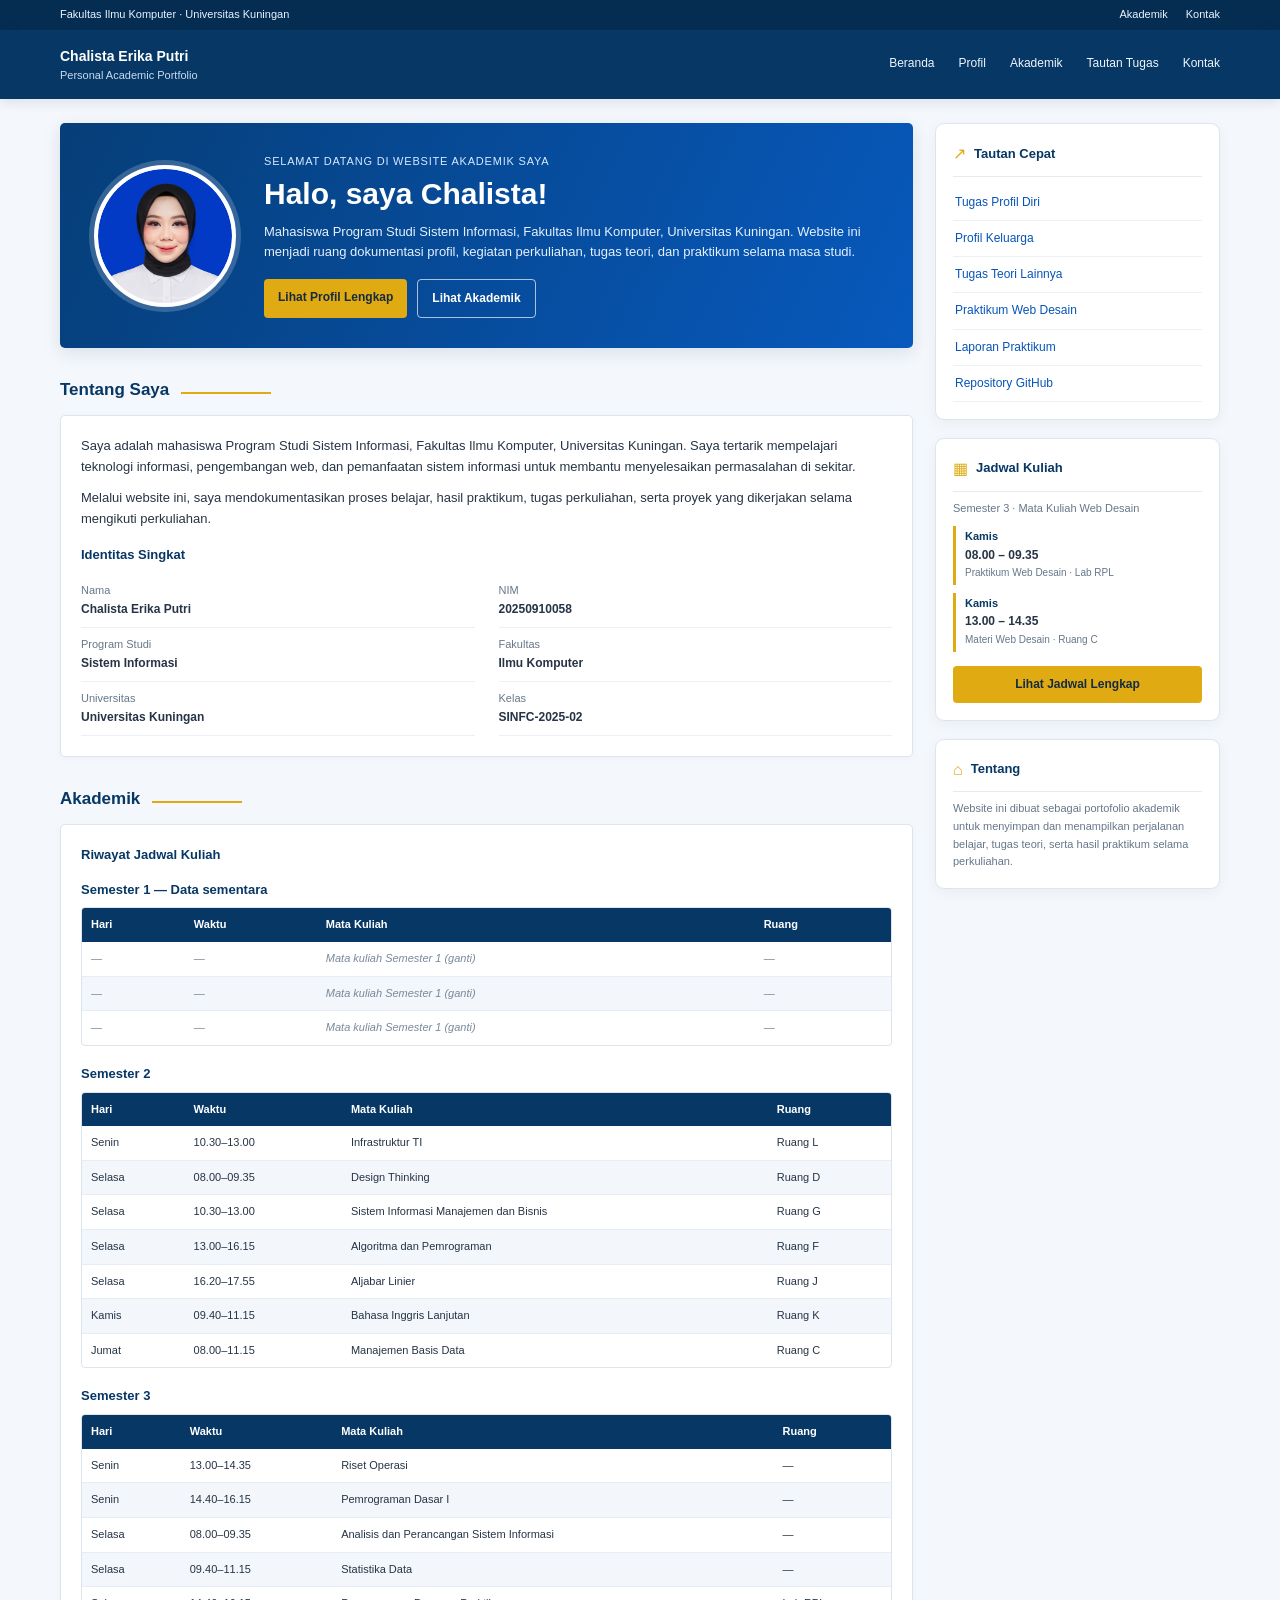
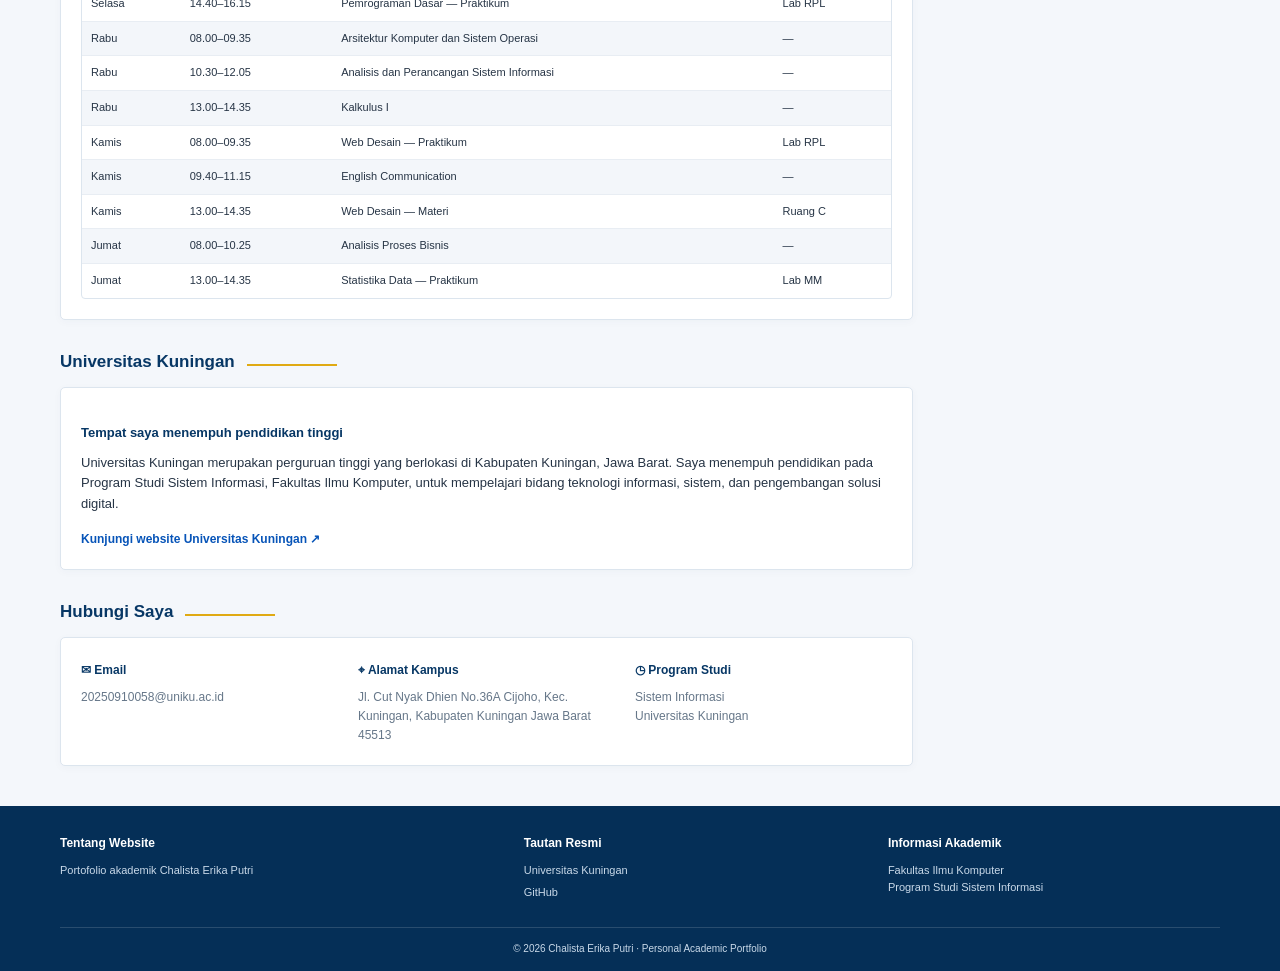
<file: Portfolio_WebDesain_Chalista/index.html>
<!DOCTYPE html>
<html lang="id">
<head>
  <meta charset="UTF-8">
  <meta name="viewport" content="width=device-width, initial-scale=1.0">
  <meta name="description" content="Portofolio akademik Chalista Erika Putri, mahasiswa Sistem Informasi Universitas Kuningan.">
  <title>Chalista Erika Putri | Personal Academic Portfolio</title>
  <link rel="stylesheet" href="style.css">
</head>
<body>
  <div class="topbar">
    <div class="container topbar-inner">
      <span>Fakultas Ilmu Komputer · Universitas Kuningan</span>
      <div><a href="#akademik">Akademik</a><a href="#kontak">Kontak</a></div>
    </div>
  </div>

  <header class="site-header">
    <div class="container header-inner">
      <a class="brand" href="#beranda" aria-label="Beranda">
        
        <span><strong>Chalista Erika Putri</strong><small>Personal Academic Portfolio</small></span>
      </a>
      <button class="menu-toggle" id="menuToggle" aria-label="Buka navigasi" aria-expanded="false">☰</button>
      <nav class="nav" id="mainNav">
        <a href="#beranda">Beranda</a>
        <a href="#tentang">Profil</a>
        <a href="#akademik">Akademik</a>
        <a href="#tautan">Tautan Tugas</a>
        <a href="#kontak">Kontak</a>
      </nav>
    </div>
  </header>

  <main class="container page-layout" id="beranda">
    <div class="main-column">
      <section class="hero">
        <div class="avatar"><img src="images/cacaaaa.jpg.jpeg"alt="Foto Chalista Erika Putri"></div>
        <div class="hero-copy">
          <p class="eyebrow">Selamat datang di website akademik saya</p>
          <h1>Halo, saya Chalista!</h1>
          <p>Mahasiswa Program Studi Sistem Informasi, Fakultas Ilmu Komputer, Universitas Kuningan. Website ini menjadi ruang dokumentasi profil, kegiatan perkuliahan, tugas teori, dan praktikum selama masa studi.</p>
          <div class="hero-actions">
            <a class="btn btn-gold" href="#tentang">Lihat Profil Lengkap</a>
            <a class="btn btn-outline" href="#akademik">Lihat Akademik</a>
          </div>
        </div>
      </section>

      <section class="section" id="tentang">
        <div class="section-heading"><h2>Tentang Saya</h2><span></span></div>
        <div class="panel about-panel">
          <p>Saya adalah mahasiswa Program Studi Sistem Informasi, Fakultas Ilmu Komputer, Universitas Kuningan. Saya tertarik mempelajari teknologi informasi, pengembangan web, dan pemanfaatan sistem informasi untuk membantu menyelesaikan permasalahan di sekitar.</p>
          <p>Melalui website ini, saya mendokumentasikan proses belajar, hasil praktikum, tugas perkuliahan, serta proyek yang dikerjakan selama mengikuti perkuliahan.</p>
          <h3>Identitas Singkat</h3>
          <div class="detail-grid">
            <div><span>Nama</span><strong>Chalista Erika Putri</strong></div>
            <div><span>NIM</span><strong>20250910058</strong></div>
            <div><span>Program Studi</span><strong>Sistem Informasi</strong></div>
            <div><span>Fakultas</span><strong>Ilmu Komputer</strong></div>
            <div><span>Universitas</span><strong>Universitas Kuningan</strong></div>
            <div><span>Kelas</span><strong>SINFC-2025-02</strong></div>
          </div>
        </div>
      </section>

      <section class="section" id="akademik">
        <div class="section-heading"><h2>Akademik</h2><span></span></div>
        <div class="panel">
          <div class="academic-intro">
            <h3>Riwayat Jadwal Kuliah</h3>
            <p></p>
          </div>
          <div id="semesterTables" class="semester-list"></div>
        </div>
      </section>

      <section class="section" id="universitas">
        <div class="section-heading"><h2>Universitas Kuningan</h2><span></span></div>
        <div class="panel university-panel">
          <h3>Tempat saya menempuh pendidikan tinggi</h3>
          <p>Universitas Kuningan merupakan perguruan tinggi yang berlokasi di Kabupaten Kuningan, Jawa Barat. Saya menempuh pendidikan pada Program Studi Sistem Informasi, Fakultas Ilmu Komputer, untuk mempelajari bidang teknologi informasi, sistem, dan pengembangan solusi digital.</p>
          <a class="text-link" href="https://uniku.ac.id/" target="_blank" rel="noopener">Kunjungi website Universitas Kuningan ↗</a>
        </div>
      </section>

      <section class="section" id="kontak">
        <div class="section-heading"><h2>Hubungi Saya</h2><span></span></div>
        <div class="panel contact-grid">
          <div><b>✉ Email</b><p>20250910058@uniku.ac.id</p></div>
          <div><b>⌖ Alamat Kampus</b><p>Jl. Cut Nyak Dhien No.36A
Cijoho, Kec. Kuningan, Kabupaten Kuningan
Jawa Barat 45513</p></div>
          <div><b>◷ Program Studi</b><p>Sistem Informasi<br>Universitas Kuningan</p></div>
        </div>
      </section>
    </div>

    <aside class="sidebar">
      <section class="side-card" id="tautan">
        <div class="side-title"><span>↗</span><h2>Tautan Cepat</h2></div>
        <a href="Tugas_Web_Desain/index.html">Tugas Profil Diri</a>
        <a href="Tugas_Web_Desain/Profil_Keluarga.html">Profil Keluarga</a>
        <a href="tugas-teori/index.html">Tugas Teori Lainnya</a>
        <a href="Praktikum_Web_Desain">Praktikum Web Desain</a>
        <a href="laporan-praktikum/index.html">Laporan Praktikum</a>
        <a href="https://github.com/20250910058-cmyk" target="_blank" rel="noopener">Repository GitHub</a>
      </section>

      <section class="side-card schedule-card">
        <div class="side-title"><span>▦</span><h2>Jadwal Kuliah</h2></div>
        <p class="current-label">Semester 3 · Mata Kuliah Web Desain</p>
        <div class="schedule-line"><b>Kamis</b><span>08.00 – 09.35</span><small>Praktikum Web Desain · Lab RPL</small></div>
        <div class="schedule-line"><b>Kamis</b><span>13.00 – 14.35</span><small>Materi Web Desain · Ruang C</small></div>
        <a class="btn btn-gold btn-full" href="#akademik">Lihat Jadwal Lengkap</a>
      </section>

      <section class="side-card">
        <div class="side-title"><span>⌂</span><h2>Tentang</h2></div>
        <p class="side-description">Website ini dibuat sebagai portofolio akademik untuk menyimpan dan menampilkan perjalanan belajar, tugas teori, serta hasil praktikum selama perkuliahan.</p>
      </section>
    </aside>
  </main>

  <footer class="footer">
    <div class="container footer-grid">
      <div><h3>Tentang Website</h3><p>Portofolio akademik Chalista Erika Putri</p></div>
      <div><h3>Tautan Resmi</h3><a href="https://www.uniku.ac.id/" target="_blank" rel="noopener">Universitas Kuningan</a><a href="https://github.com/" target="_blank" rel="noopener">GitHub</a></div>
      <div><h3>Informasi Akademik</h3><p>Fakultas Ilmu Komputer<br>Program Studi Sistem Informasi</p></div>
    </div>
    <p class="copyright">© 2026 Chalista Erika Putri · Personal Academic Portfolio</p>
  </footer>

  <script src="script.js"></script>
</body>
</html>
</file>
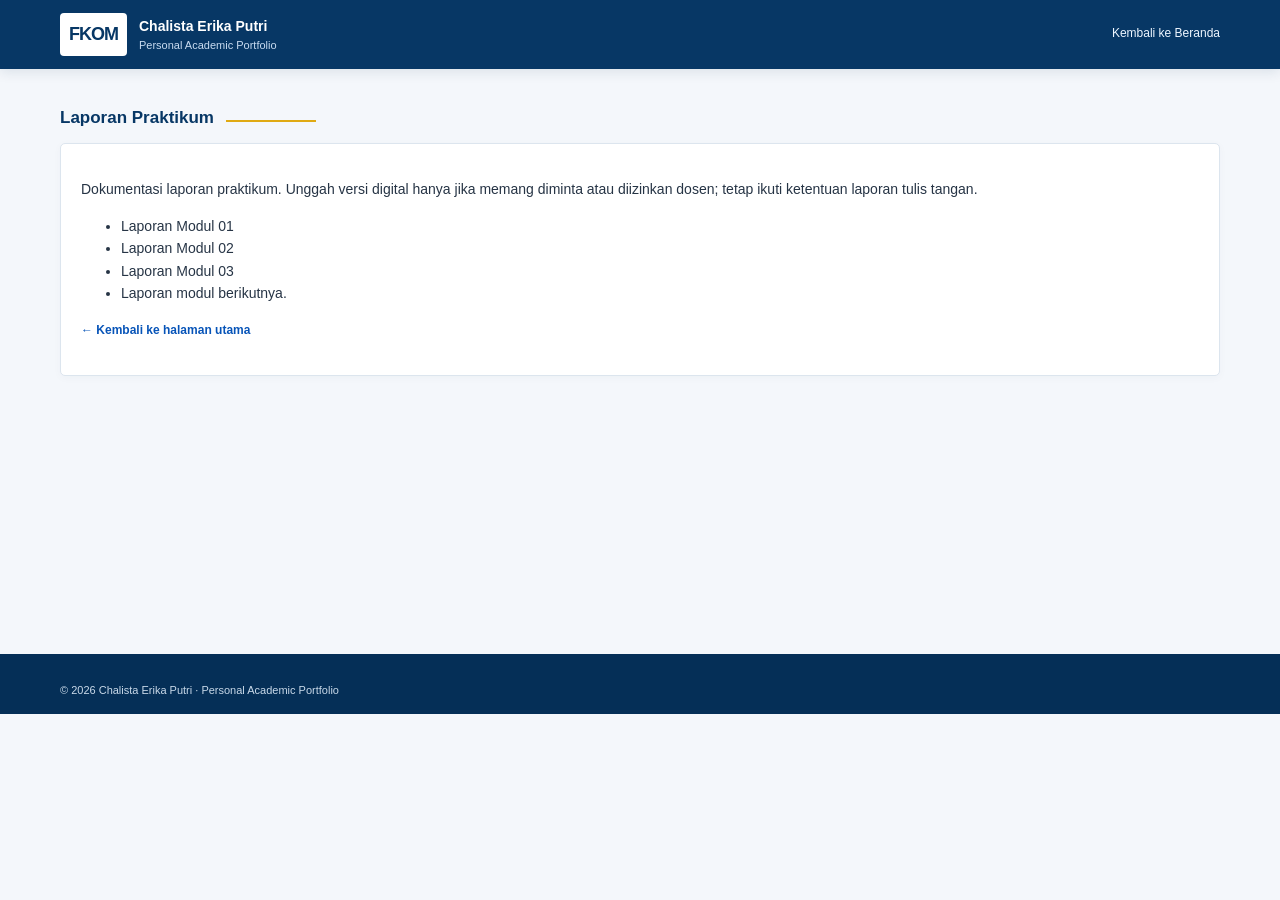
<file: Portfolio_WebDesain_Chalista/laporan-praktikum/index.html>
<!DOCTYPE html>
<html lang="id"><head><meta charset="UTF-8"><meta name="viewport" content="width=device-width, initial-scale=1.0">
<title>Laporan Praktikum | Chalista Erika Putri</title><link rel="stylesheet" href="../style.css"></head>
<body><header class="site-header"><div class="container header-inner"><a class="brand" href="../index.html"><span class="brand-mark">FKOM</span><span><strong>Chalista Erika Putri</strong><small>Personal Academic Portfolio</small></span></a><nav class="nav"><a href="../index.html">Kembali ke Beranda</a></nav></div></header>
<main class="container" style="padding:35px 0;min-height:65vh"><div class="section-heading"><h2>Laporan Praktikum</h2><span></span></div>
<div class="panel"><p>Dokumentasi laporan praktikum. Unggah versi digital hanya jika memang diminta atau diizinkan dosen; tetap ikuti ketentuan laporan tulis tangan.</p><ul><li>Laporan Modul 01</li><li>Laporan Modul 02</li><li>Laporan Modul 03</li><li>Laporan modul berikutnya.</li></ul><p><a class="text-link" href="../index.html">← Kembali ke halaman utama</a></p></div></main>
<footer class="footer"><div class="container"><p>© 2026 Chalista Erika Putri · Personal Academic Portfolio</p></div></footer></body></html>
</file>
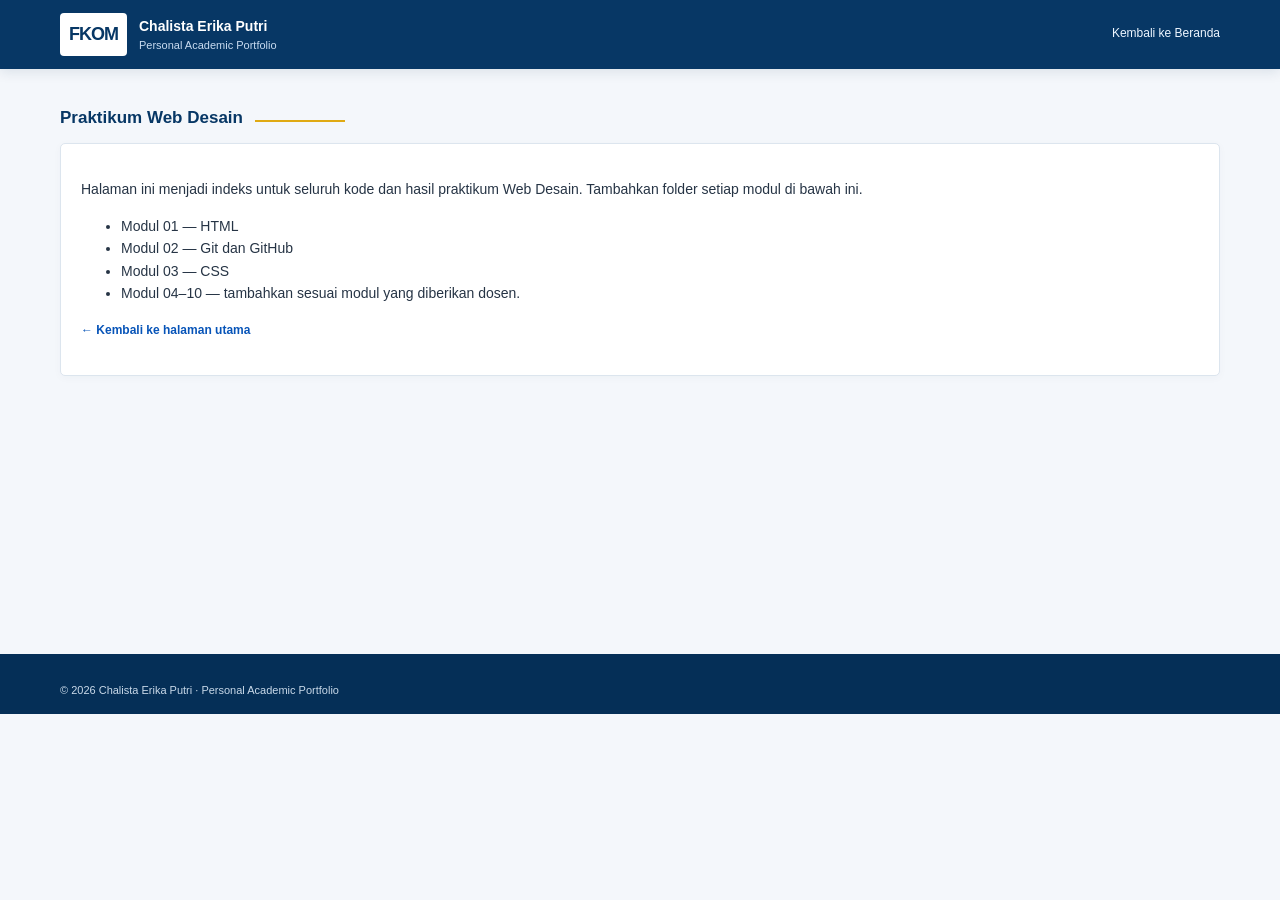
<file: Portfolio_WebDesain_Chalista/praktikum/index.html>
<!DOCTYPE html>
<html lang="id"><head><meta charset="UTF-8"><meta name="viewport" content="width=device-width, initial-scale=1.0">
<title>Praktikum Web Desain | Chalista Erika Putri</title><link rel="stylesheet" href="../style.css"></head>
<body><header class="site-header"><div class="container header-inner"><a class="brand" href="../index.html"><span class="brand-mark">FKOM</span><span><strong>Chalista Erika Putri</strong><small>Personal Academic Portfolio</small></span></a><nav class="nav"><a href="../index.html">Kembali ke Beranda</a></nav></div></header>
<main class="container" style="padding:35px 0;min-height:65vh"><div class="section-heading"><h2>Praktikum Web Desain</h2><span></span></div>
<div class="panel"><p>Halaman ini menjadi indeks untuk seluruh kode dan hasil praktikum Web Desain. Tambahkan folder setiap modul di bawah ini.</p><ul><li>Modul 01 — HTML</li><li>Modul 02 — Git dan GitHub</li><li>Modul 03 — CSS</li><li>Modul 04–10 — tambahkan sesuai modul yang diberikan dosen.</li></ul><p><a class="text-link" href="../index.html">← Kembali ke halaman utama</a></p></div></main>
<footer class="footer"><div class="container"><p>© 2026 Chalista Erika Putri · Personal Academic Portfolio</p></div></footer></body></html>
</file>
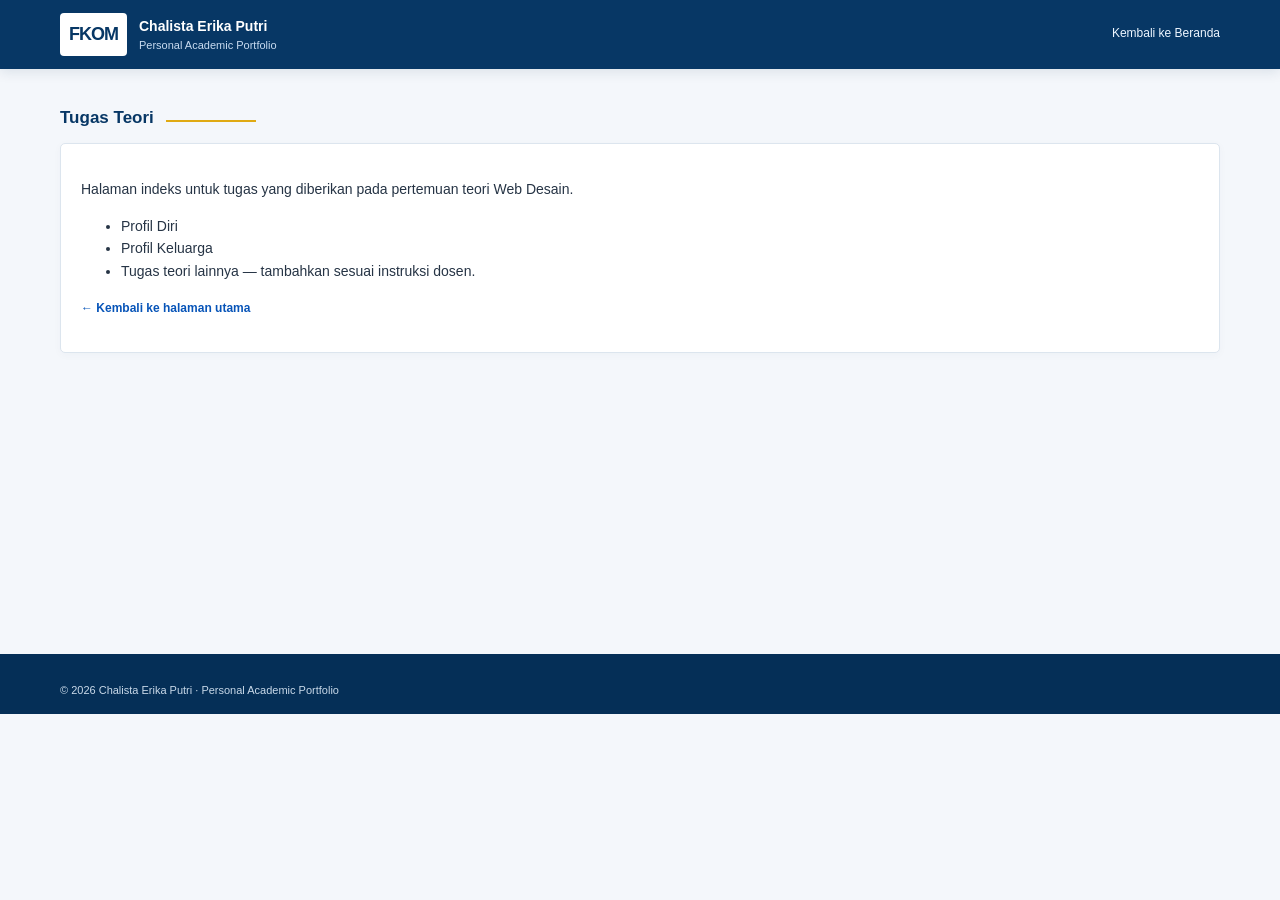
<file: Portfolio_WebDesain_Chalista/tugas-teori/index.html>
<!DOCTYPE html>
<html lang="id"><head><meta charset="UTF-8"><meta name="viewport" content="width=device-width, initial-scale=1.0">
<title>Tugas Teori | Chalista Erika Putri</title><link rel="stylesheet" href="../style.css"></head>
<body><header class="site-header"><div class="container header-inner"><a class="brand" href="../index.html"><span class="brand-mark">FKOM</span><span><strong>Chalista Erika Putri</strong><small>Personal Academic Portfolio</small></span></a><nav class="nav"><a href="../index.html">Kembali ke Beranda</a></nav></div></header>
<main class="container" style="padding:35px 0;min-height:65vh"><div class="section-heading"><h2>Tugas Teori</h2><span></span></div>
<div class="panel"><p>Halaman indeks untuk tugas yang diberikan pada pertemuan teori Web Desain.</p><ul><li>Profil Diri</li><li>Profil Keluarga</li><li>Tugas teori lainnya — tambahkan sesuai instruksi dosen.</li></ul><p><a class="text-link" href="../index.html">← Kembali ke halaman utama</a></p></div></main>
<footer class="footer"><div class="container"><p>© 2026 Chalista Erika Putri · Personal Academic Portfolio</p></div></footer></body></html>
</file>
<file: Portfolio_WebDesain_Chalista/style.css>
/* Gaya utama website portofolio akademik */
:root {
  --navy: #073765;
  --blue: #0754b8;
  --blue-dark: #06345f;
  --gold: #e0aa13;
  --text: #263445;
  --muted: #667789;
  --line: #dce5ee;
  --surface: #ffffff;
  --background: #f4f7fb;
}
* { box-sizing: border-box; }
html { scroll-behavior: smooth; }
body { margin: 0; font-family: Arial, Helvetica, sans-serif; color: var(--text); background: var(--background); font-size: 14px; line-height: 1.6; }
a { color: inherit; text-decoration: none; }
.container { width: min(1160px, calc(100% - 40px)); margin: 0 auto; }
.topbar { background: #052d52; color: #eaf3ff; font-size: 11px; }
.topbar-inner { min-height: 30px; display: flex; justify-content: space-between; align-items: center; gap: 16px; }
.topbar a { margin-left: 18px; }
.site-header { background: var(--navy); color: white; box-shadow: 0 3px 12px #0a2f501c; }
.header-inner { min-height: 68px; display: flex; align-items: center; justify-content: space-between; gap: 24px; }
.brand { display: flex; align-items: center; gap: 12px; }
.brand-mark { background: white; color: var(--navy); font-weight: 900; letter-spacing: -1px; padding: 7px 9px; border-radius: 4px; font-size: 18px; }
.brand strong, .brand small { display: block; }
.brand strong { font-size: 14px; }
.brand small { color: #c9dcf1; font-size: 11px; }
.nav { display: flex; gap: 24px; align-items: center; font-size: 12px; }
.nav a { color: #eef6ff; padding: 24px 0; border-bottom: 2px solid transparent; }
.nav a:hover { border-color: var(--gold); }
.menu-toggle { display: none; border: 1px solid #ffffff66; color: white; background: transparent; border-radius: 6px; padding: 7px 10px; font-size: 18px; }
.page-layout { display: grid; grid-template-columns: minmax(0, 1fr) 285px; gap: 22px; padding-top: 24px; padding-bottom: 40px; align-items: start; }
.main-column { min-width: 0; }
.hero { min-height: 225px; background: linear-gradient(115deg, #063e78, #0759bd); color: white; padding: 28px 34px; display: flex; align-items: center; gap: 28px; border-radius: 5px; box-shadow: 0 5px 18px #0637651c; }
/* Bingkai foto profil */
.avatar {
  width: 142px;
  height: 142px;
  min-width: 142px;
  min-height: 142px;
  flex: 0 0 142px;
  border: 4px solid #ffffff;
  border-radius: 50%;
  overflow: hidden;
  padding: 0;
  background: #f4f7fb;
  display: block;
  box-shadow: 0 0 0 5px #ffffff30;
}

/* Gambar di dalam bingkai */
.avatar img {
  display: block;
  width: 100%;
  height: 100%;
  max-width: 100%;
  max-height: 100%;
  object-fit: cover;
  object-position: center 20%;
  border-radius: 50%;
}
.hero-copy { max-width: 680px; }
.eyebrow { color: #d7e9ff; font-size: 11px; letter-spacing: .8px; text-transform: uppercase; margin: 0 0 5px; }
.hero h1 { font-size: clamp(22px, 3vw, 30px); line-height: 1.2; margin: 0 0 10px; }
.hero p:not(.eyebrow) { color: #e5f1ff; font-size: 13px; margin: 0 0 16px; }
.hero-actions { display: flex; gap: 10px; flex-wrap: wrap; }
.btn { display: inline-block; padding: 9px 14px; border-radius: 4px; font-size: 12px; font-weight: 700; transition: .2s; }
.btn-gold { background: var(--gold); color: #172b3e; }
.btn-gold:hover { background: #f1bd2d; transform: translateY(-1px); }
.btn-outline { border: 1px solid #ffffffa8; color: white; }
.btn-outline:hover { background: #ffffff18; }
.btn-full { display: block; text-align: center; margin-top: 14px; }
.section { margin-top: 28px; scroll-margin-top: 20px; }
.section-heading { display: flex; align-items: center; gap: 12px; margin-bottom: 12px; }
.section-heading h2 { margin: 0; color: var(--navy); font-size: 17px; white-space: nowrap; }
.section-heading span { height: 2px; width: 90px; background: var(--gold); margin-top: 7px; }
.panel { background: var(--surface); border: 1px solid var(--line); border-radius: 5px; padding: 20px; box-shadow: 0 2px 9px #173c5d08; }
.about-panel p { margin: 0 0 10px; font-size: 13px; }
.panel h3 { color: var(--navy); font-size: 13px; margin: 15px 0 9px; }
.detail-grid { display: grid; grid-template-columns: repeat(2, minmax(0, 1fr)); gap: 0 24px; }
.detail-grid div { border-bottom: 1px solid #edf1f5; padding: 8px 0; }
.detail-grid span, .detail-grid strong { display: block; }
.detail-grid span { color: var(--muted); font-size: 11px; }
.detail-grid strong { font-size: 12px; }
.academic-intro p { margin: 0 0 14px; color: var(--muted); font-size: 12px; }
.academic-intro h3 { margin-top: 0; }
.semester-list { display: grid; gap: 18px; }
.semester-block h4 { margin: 0 0 7px; color: var(--navy); font-size: 13px; }
.table-wrap { overflow-x: auto; border: 1px solid var(--line); border-radius: 4px; }
table { width: 100%; border-collapse: collapse; min-width: 570px; font-size: 11px; }
th { background: var(--navy); color: white; text-align: left; padding: 8px 9px; font-weight: 700; }
td { padding: 8px 9px; border-bottom: 1px solid #e8edf3; }
tbody tr:nth-child(even) { background: #f3f6fa; }
tbody tr:last-child td { border-bottom: 0; }
.placeholder-row td { color: #78889a; font-style: italic; }
.university-panel p { margin: 0 0 12px; font-size: 13px; }
.text-link { color: #0754b8; font-weight: 700; font-size: 12px; }
.text-link:hover { text-decoration: underline; }
.contact-grid { display: grid; grid-template-columns: repeat(3, 1fr); gap: 20px; }
.contact-grid b { color: var(--navy); font-size: 12px; }
.contact-grid p { font-size: 12px; color: var(--muted); margin: 7px 0 0; }
.sidebar { display: grid; gap: 18px; position: sticky; top: 18px; }
.side-card { background: white; border: 1px solid var(--line); border-radius: 9px; padding: 17px; box-shadow: 0 4px 14px #123b5d0c; }
.side-title { display: flex; align-items: center; gap: 8px; border-bottom: 1px solid #e5ebf1; padding-bottom: 9px; margin-bottom: 8px; }
.side-title span { color: var(--gold); font-size: 16px; }
.side-title h2 { color: var(--navy); font-size: 13px; margin: 0; }
.side-card > a:not(.btn) { display: block; color: #0754b8; font-size: 12px; padding: 8px 2px; border-bottom: 1px solid #edf1f5; }
.side-card > a:not(.btn):hover { padding-left: 7px; color: #032e59; }
.current-label { font-size: 11px; color: var(--muted); margin: 0 0 9px; }
.schedule-line { border-left: 3px solid var(--gold); padding: 2px 0 4px 9px; margin: 8px 0; }
.schedule-line b, .schedule-line span, .schedule-line small { display: block; }
.schedule-line b { color: var(--navy); font-size: 11px; }
.schedule-line span { font-size: 12px; font-weight: 700; }
.schedule-line small { color: var(--muted); font-size: 10px; }
.side-description { color: var(--muted); font-size: 11px; margin: 0; }
.footer { background: #052f57; color: #eaf3fc; padding: 28px 0 14px; }
.footer-grid { display: grid; grid-template-columns: 1.3fr 1fr 1fr; gap: 32px; }
.footer h3 { font-size: 12px; margin: 0 0 8px; color: white; }
.footer p, .footer a { color: #c9d9e9; font-size: 11px; }
.footer p { margin: 0; }
.footer a { display: block; margin: 5px 0; }
.footer a:hover { color: white; text-decoration: underline; }
.copyright { text-align: center; border-top: 1px solid #ffffff25; padding-top: 13px; margin: 20px auto 0 !important; width: min(1160px, calc(100% - 40px)); font-size: 10px !important; }
@media (max-width: 850px) {
  .page-layout { grid-template-columns: 1fr; }
  .sidebar { position: static; grid-template-columns: repeat(2, minmax(0, 1fr)); }
  .side-card:first-child { grid-row: span 2; }
}
@media (max-width: 600px) {
  .container { width: min(100% - 26px, 1160px); }
  .topbar-inner { font-size: 9px; }
  .header-inner { min-height: 60px; flex-wrap: wrap; padding: 10px 0; }
  .menu-toggle { display: block; }
  .nav { display: none; width: 100%; flex-direction: column; align-items: stretch; gap: 0; padding: 4px 0; }
  .nav.open { display: flex; }
  .nav a { padding: 10px 2px; border-bottom: 1px solid #ffffff25; }
  .page-layout { padding-top: 14px; gap: 18px; }
  .hero { padding: 24px 20px; flex-direction: column; align-items: flex-start; gap: 20px; }
  .avatar { width: 100px; height: 100px; flex: 0 0 100px;}
  .hero h1 { font-size: 23px; }
  .section { margin-top: 22px; }
  .panel { padding: 14px; }
  .detail-grid { grid-template-columns: 1fr; }
  .sidebar { grid-template-columns: 1fr; }
  .side-card:first-child { grid-row: auto; }
  .contact-grid, .footer-grid { grid-template-columns: 1fr; gap: 16px; }
}
</file>
